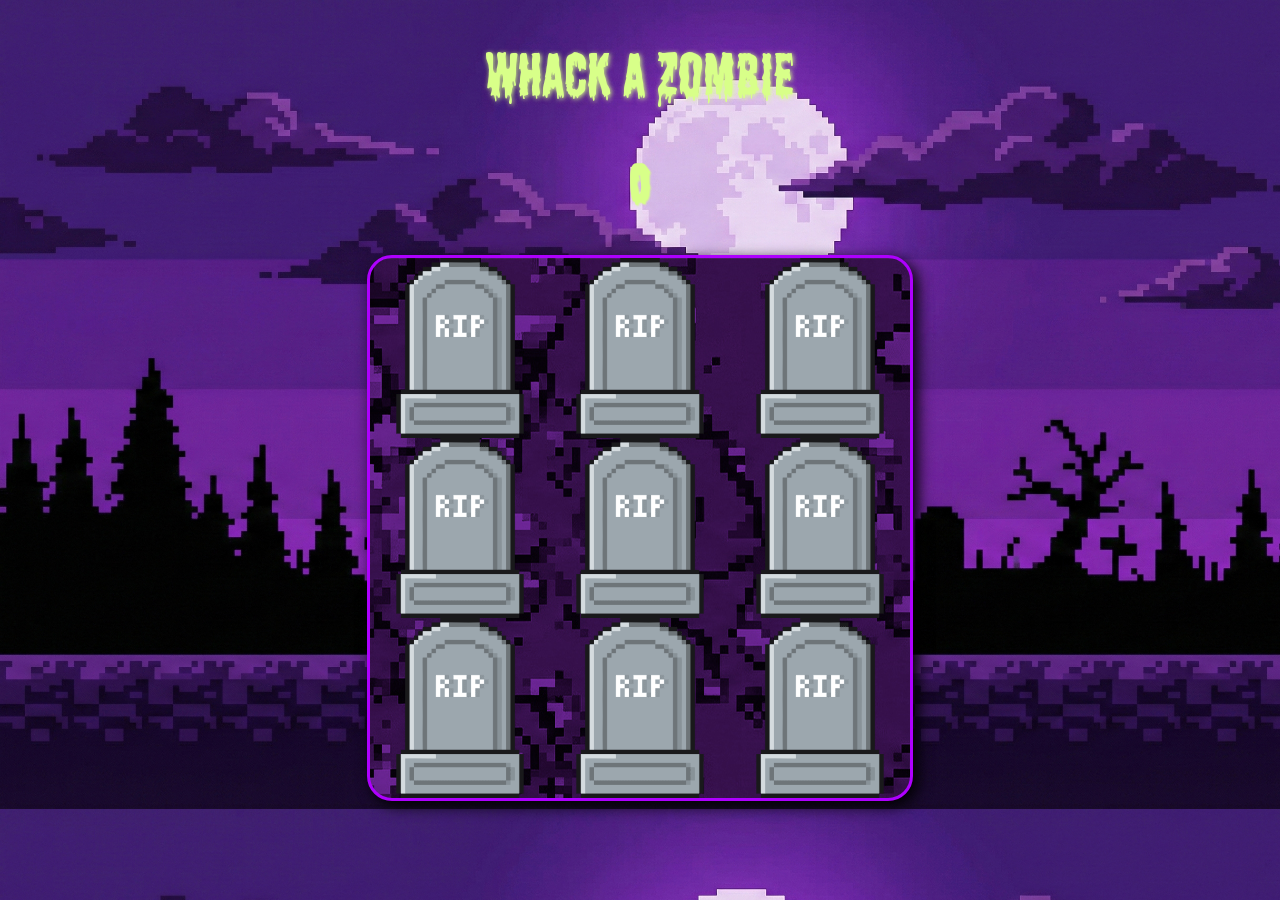
<file: index.html>
<!DOCTYPE html>
<html lang="en-ca">
<head>
    <meta charset="UTF-8">
    <meta name="viewport" content="width=device-width, initial-scale=1.0">
    <title>Whack a Zombie</title>
    <link rel="stylesheet" href="style.css">
    <script src="moleGame.js" defer></script>
</head>

 <body>
    <h1>Whack a Zombie</h1>
    <h2 id="score">0</h2>
    <div id="board"></div>
 </body>
</html>
</file>
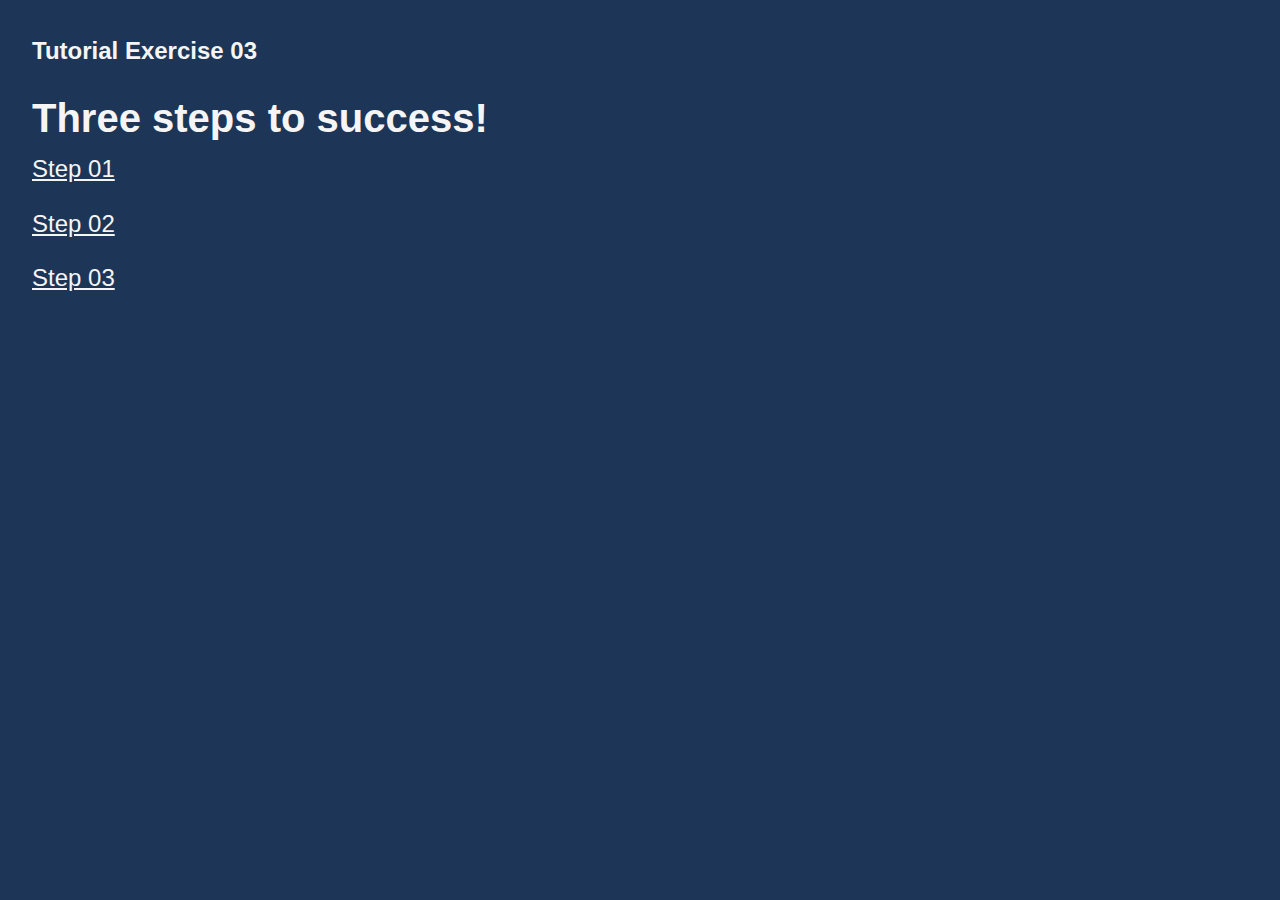
<file: index copy.html>
<!DOCTYPE html>
<html lang="en-ca">
  <head>
    <!-- Set the page title -->
    <title>Tutorial Exercise 03</title>

    <!-- Set the charset we're using to UTF-8 -->
    <meta charset="utf-8" />

    <!-- Set the screens default zoom / scale to 1 -->
    <meta name="viewport" content="width=device-width, initial-scale=1" />

    <!-- Specifies the document mode for Internet Explorer -->
    <meta http-equiv="X-UA-Compatible" content="ie=edge" />

    <!-- Set the CSS Reset File -->
    <link rel="stylesheet" href="./reset.css" />

    <style>
        /* Styles for the body */
        body {
          font-family: Arial, Helvetica, sans-serif;
          background-color: #1d3557ff;
          color: #242121;
          font-size: 1.5rem;
          line-height: 1.6;
        }

        main {
          padding: 2rem;
        }

        /* Styles for the headings */
        main h1 {
          font-size: 1.5rem;
          margin: 0 0 1rem 0;
          color: #f5f5f5;
        }

        main h2 {
          font-size: 2.5rem;
          color: #f5f5f5;
        }

        main ul {
          list-style: none;
          padding: 0;
        }

        main ul li {
          margin-bottom: 1rem;
        }

        main ul li a {
          color: #f5f5f5;
        }

        main ul li a:hover {
          color: #a8dadcff;
        }

    </style>
  </head>
  <body>
    <!--

      DO NOT MODIFY ANY HTML OR CSS IN THIS PAGE FOR THE TUTORIAL

      THIS PAGE IS ONLY HERE TO PROVIDE LINKS
      TO THE OTHER STEPS IN THE TUTORIAL

    -->

    <main>
      <h1>Tutorial Exercise 03</h1>

      <section>
        <h2>Three steps to success!</h2>

        <ul>
          <li><a href="./step-01.html">Step 01</a></li>
          <li><a href="./step-02.html">Step 02</a></li>
          <li><a href="./step-03.html">Step 03</a></li>
        </ul>
      </section>
  </body>
</html>
</file>
<file: style.css>
@font-face {
    font-family: "Shlop";
    src: url('fonts/shlop rg.woff2') format('woff2'),
          
    font-weight: normal;
    font-style: normal;
   
}

body {
    font-family:Arial, Helvetica, sans-serif;
    text-align: center;
    background: url("./images/BG.jpg");
    background-size: cover;
}
#board {
    width: 540px;
    height: 540px;
    background-color: #f0d9b5;
    margin: auto;
    display: flex;
    flex-wrap: wrap;
    background-image: url("./images/ground.jpg");
    border: 3px solid #ae00ff;
    box-shadow: #000 5px 5px 15px;
    border-radius: 25px ;
}

#board div {
    width: 180px;
    height: 180px;
    background-image: url("./images/tomb1.png");
    background-size: cover;
}

#board div img {
    width: 175px;
    height: 150px;
}


h1 {
    font-size: 60px;
    font-weight: normal;
    font-family: 'Shlop', sans-serif; 
    color: #d8ff89;
    text-shadow: 1px 1px 5px #d8ff89;

    

}
h2 {
    font-family: "Shlop", Arial, Helvetica, sans-serif;
    font-size: 50px;
    color: #d8ff89;
    text-shadow: 1px 1px 2px #d8ff89;
}

.game-desc-box {
background-color:rgba(0, 0, 0, 0.7);
padding: 20px;
border-radius: 30px;
max width: 100px;
margin: 50px auto;

}
h3 {
    font-family: "Shlop", Arial, Helvetica, sans-serif;
    font-size: 30px;
    color: #d8ff89;
   
}
p {
    font-size: 20px;
    color: #d8ff89;
    
}
ul {
    font-size: 20px;
    color: #d8ff89;
}

h4 {
    font-family: "Shlop", Arial, Helvetica, sans-serif;
    font-size: 30px;
    color: #d8ff89;
   
}
h5 {
    font-family: "Shlop", Arial, Helvetica, sans-serif;
    font-size: 30px;
    color: #d8ff89;
   
}
h6 {
    font-family: "Shlop", Arial, Helvetica, sans-serif;
    font-size: 30px;
    color: #d8ff89;
   
}
</file>
